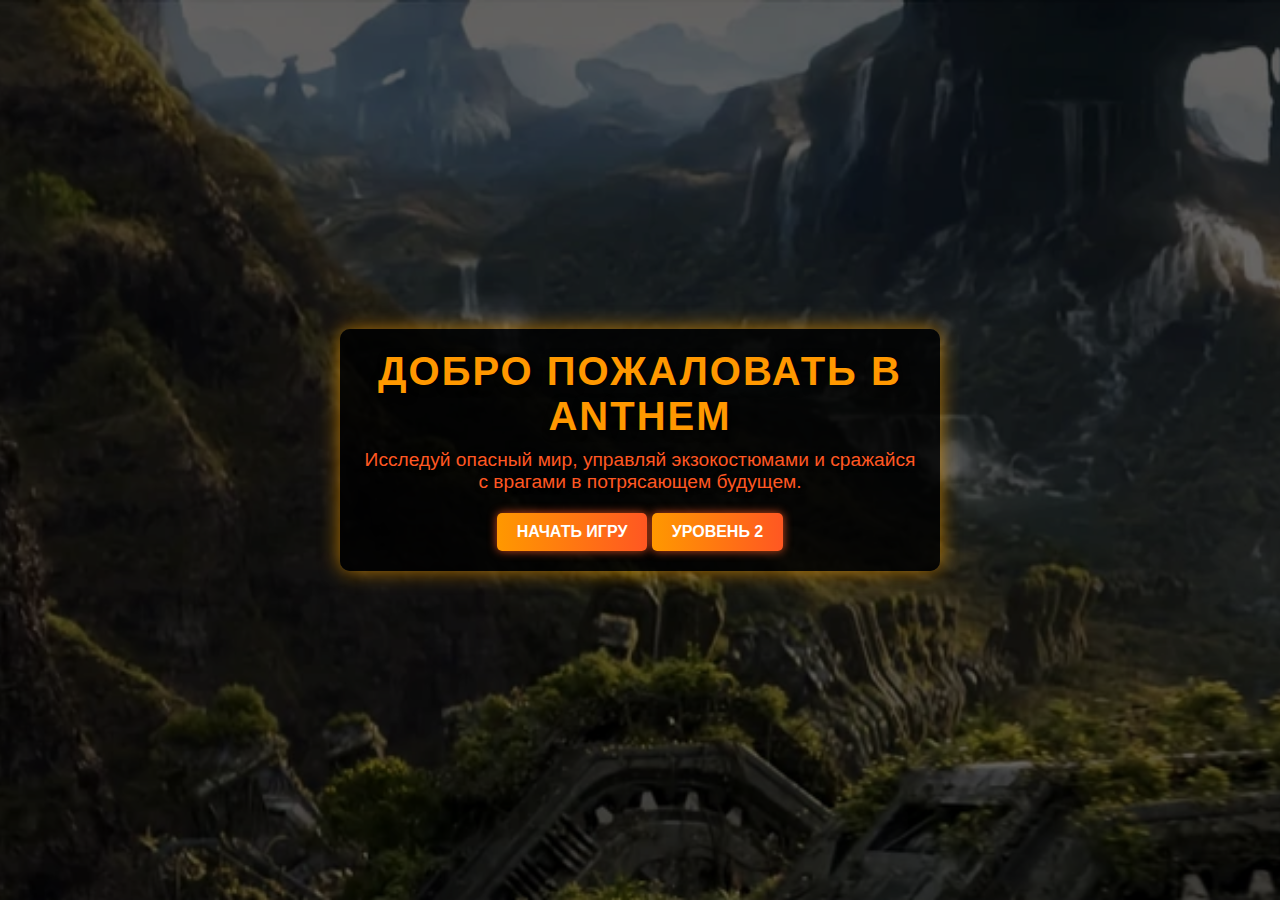
<file: index.html>
<!DOCTYPE html>
<html lang="ru">
<head>
    <meta charset="UTF-8">
    <meta name="viewport" content="width=device-width, initial-scale=1.0">
    <title>Anthem - Главная</title>
    <link rel="stylesheet" href="styles.css">
</head>
<body>
    <div class="overlay"></div>
    <div class="content">
        <h1>Добро пожаловать в Anthem</h1>
        <p>Исследуй опасный мир, управляй экзокостюмами и сражайся с врагами в потрясающем будущем.</p>
        <a href="dorr.html" class="btn">Начать игру</a>
        <a href="lavilun.html" class="btn">Уровень 2</a>

    </div>
</body>
</html>
</file>
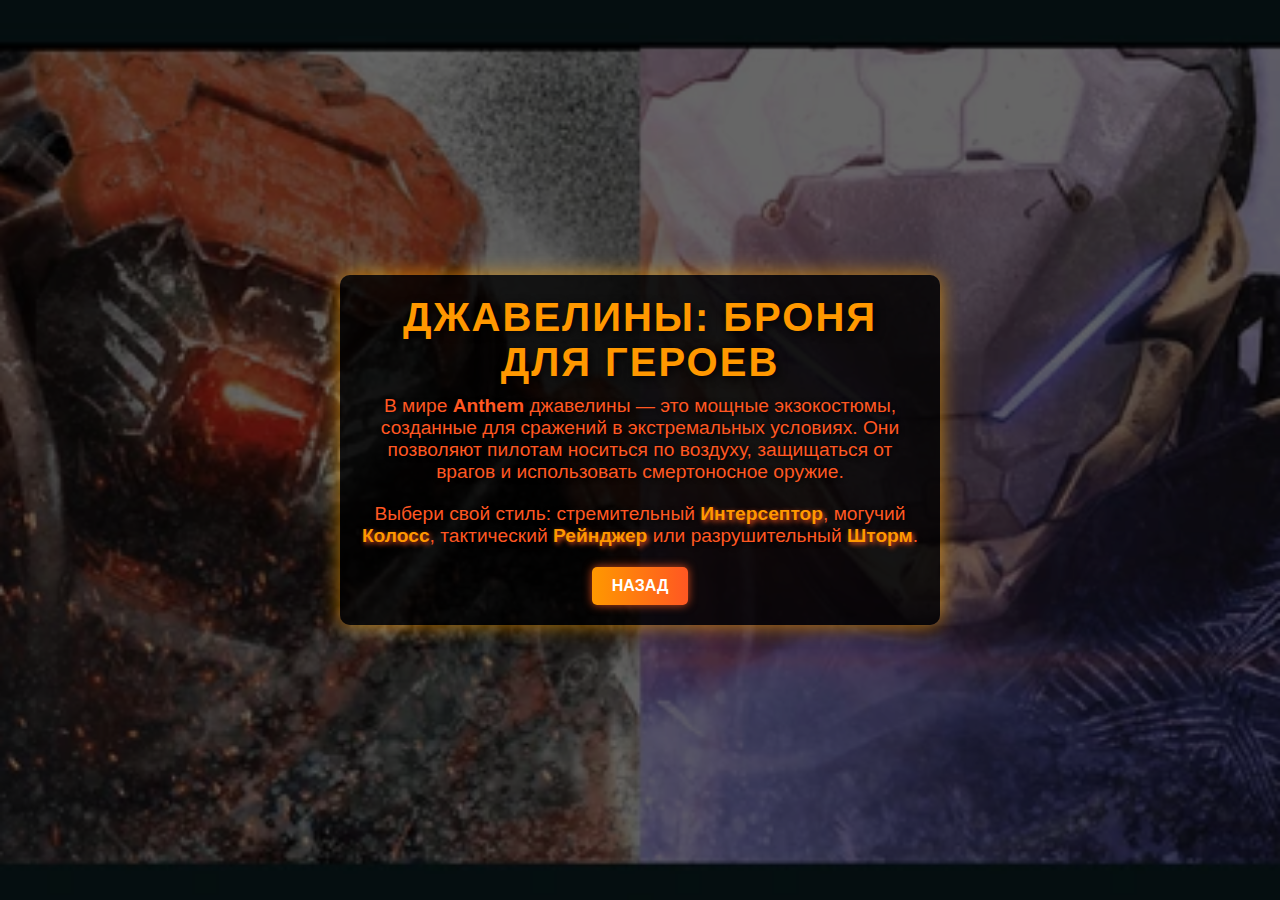
<file: dorr.html>
<!DOCTYPE html>
<html lang="ru">
<head>
    <meta charset="UTF-8">
    <meta name="viewport" content="width=device-width, initial-scale=1.0">
    <title>Anthem - Джавелины</title>
    <link rel="stylesheet" href="styles.css">
</head>
<body class="dorr-page">
    <div class="overlay"></div>
    <div class="content">
        <h1>Джавелины: Броня для героев</h1>
        <p>В мире <strong>Anthem</strong> джавелины — это мощные экзокостюмы, созданные для сражений в экстремальных условиях. 
        Они позволяют пилотам носиться по воздуху, защищаться от врагов и использовать смертоносное оружие.</p>
        <p>Выбери свой стиль: стремительный <span class="highlight">Интерсептор</span>, могучий <span class="highlight">Колосс</span>, тактический <span class="highlight">Рейнджер</span> или разрушительный <span class="highlight">Шторм</span>.</p>
        <a href="index.html" class="btn">Назад</a>
    </div>
</body>
</html>
</file>
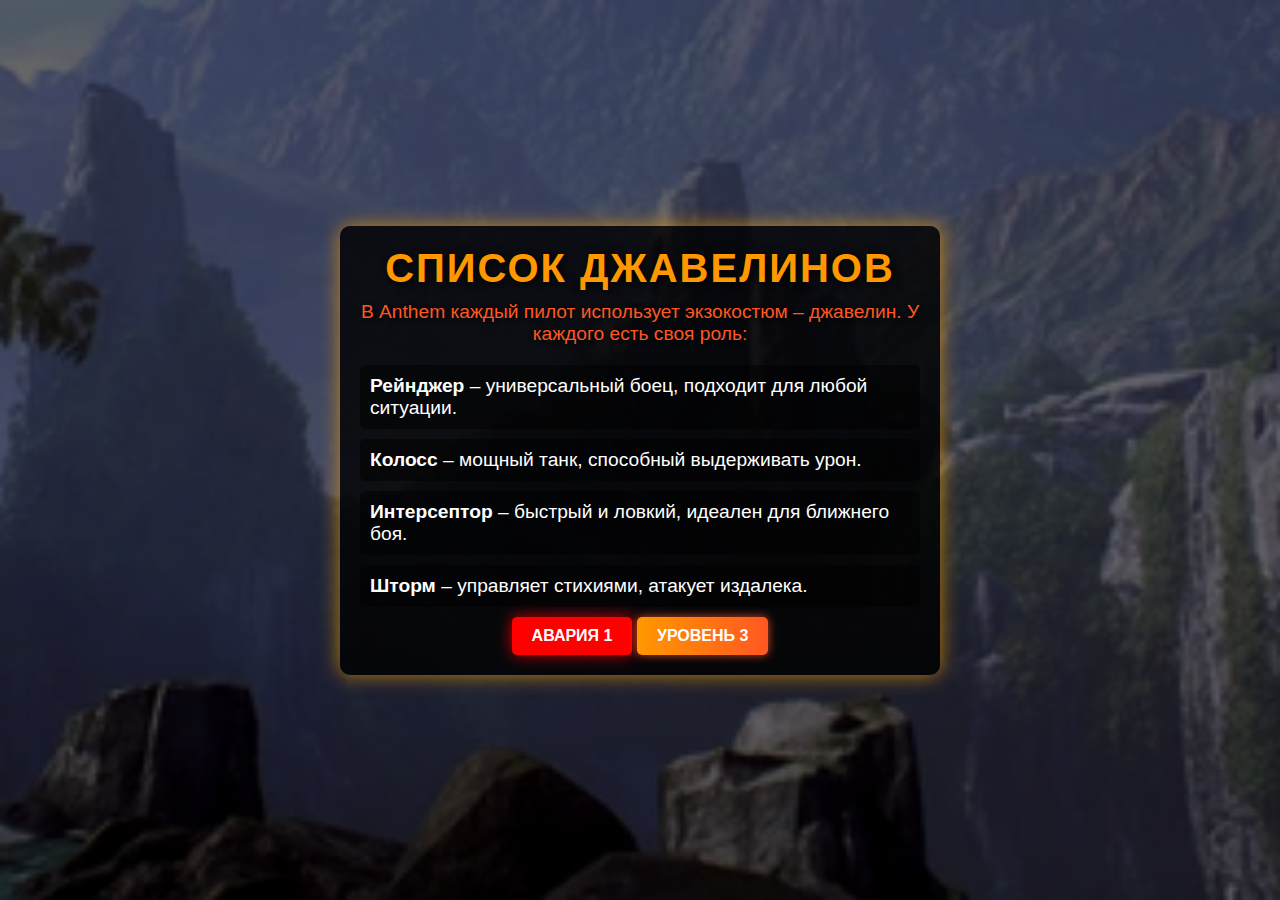
<file: lavilun.html>
<!DOCTYPE html>
<html lang="ru">
<head>
    <meta charset="UTF-8">
    <meta name="viewport" content="width=device-width, initial-scale=1.0">
    <title>Anthem - Джавелины</title>
    <link rel="stylesheet" href="styles.css">
</head>
<body class="level2-page">
    <div class="overlay"></div>
    <div class="content">
        <h1>Список джавелинов</h1>
        <p>В Anthem каждый пилот использует экзокостюм – джавелин. У каждого есть своя роль:</p>

        <ul class="javelin-list">
            <li><strong>Рейнджер</strong> – универсальный боец, подходит для любой ситуации.</li>
            <li><strong>Колосс</strong> – мощный танк, способный выдерживать урон.</li>
            <li><strong>Интерсептор</strong> – быстрый и ловкий, идеален для ближнего боя.</li>
            <li><strong>Шторм</strong> – управляет стихиями, атакует издалека.</li>
        </ul>

        <a href="index.html" class="btn danger">Авария 1</a>
        <a href="wearpoint.html" class="btn">Уровень 3</a>

    </div>
</body>
</html>
</file>
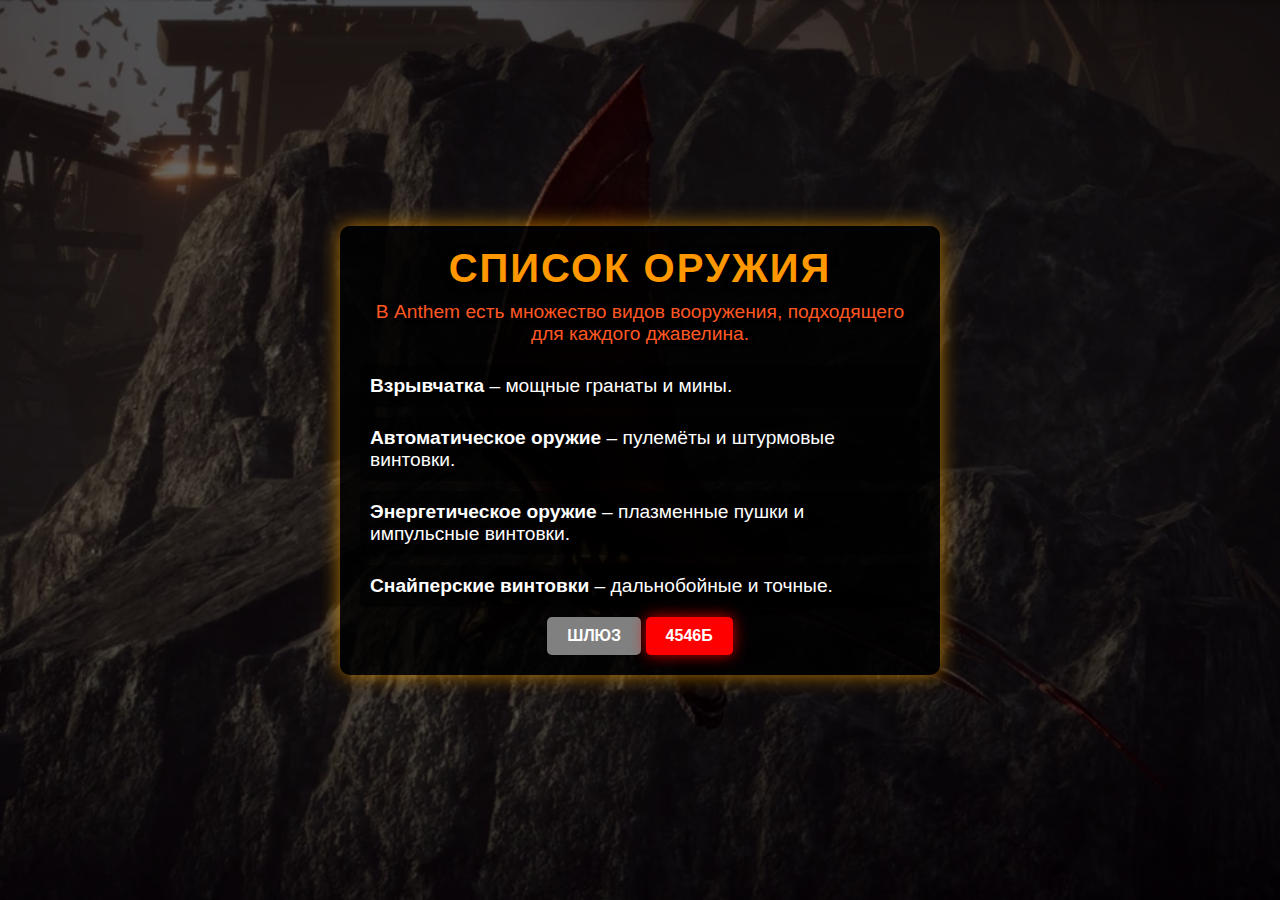
<file: wearpoint.html>
<!DOCTYPE html>
<html lang="ru">
<head>
    <meta charset="UTF-8">
    <meta name="viewport" content="width=device-width, initial-scale=1.0">
    <title>Anthem - Оружие</title>
    <link rel="stylesheet" href="styles.css">
</head>
<body class="wearpoint-page">
    <div class="overlay"></div>
    <div class="content">
        <h1>Список оружия</h1>
        <p>В Anthem есть множество видов вооружения, подходящего для каждого джавелина.</p>

        <ul class="weapon-list">
            <li><strong>Взрывчатка</strong> – мощные гранаты и мины.</li>
            <li><strong>Автоматическое оружие</strong> – пулемёты и штурмовые винтовки.</li>
            <li><strong>Энергетическое оружие</strong> – плазменные пушки и импульсные винтовки.</li>
            <li><strong>Снайперские винтовки</strong> – дальнобойные и точные.</li>
        </ul>

        <a href="#" class="btn disabled">Шлюз</a>
        <a href="index.html" class="btn danger">4546б</a>
    </div>
</body>
</html>
</file>
<file: styles.css>
* {
    margin: 0;
    padding: 0;
    box-sizing: border-box;
}

body {
    font-family: 'Orbitron', sans-serif;
    background: url('./img/Anthem_Coda_Banner.webp') no-repeat center center/cover;
    height: 100vh;
    display: flex;
    align-items: center;
    justify-content: center;
    text-align: center;
    color: #fff;
    position: relative;
}

.dorr-page {
    background: url('./img/Anthem_Javelin_Banner.webp') no-repeat center center/cover;
}

.overlay {
    position: absolute;
    top: 0;
    left: 0;
    width: 100%;
    height: 100%;
    background: rgba(0, 0, 0, 0.6);
}

.content {
    position: relative;
    z-index: 1;
    max-width: 600px;
    padding: 20px;
    background: rgba(0, 0, 0, 0.8);
    border-radius: 10px;
    box-shadow: 0 0 20px rgba(255, 165, 0, 0.7);
}
.level2-page {
    background: url('./img/Location_Region_Northern_Bastion_Header_Image.webp') no-repeat center center/cover;
}

.javelin-list {
    text-align: left;
    font-size: 1.2rem;
    list-style-type: none;
    margin-top: 10px;
}

.javelin-list li {
    margin-bottom: 10px;
    padding: 10px;
    background: rgba(0, 0, 0, 0.5);
    border-radius: 5px;
}

.btn.danger {
    background: red;
    box-shadow: 0 0 15px rgba(255, 0, 0, 0.8);
}

.btn.danger:hover {
    background: darkred;
    box-shadow: 0 0 20px rgba(255, 0, 0, 1);
}
.wearpoint-page {
    background: url('./img/Wyvern_1.webp') no-repeat center center/cover;
}

.weapon-list {
    text-align: left;
    font-size: 1.2rem;
    list-style-type: none;
    margin-top: 10px;
}

.weapon-list li {
    margin-bottom: 10px;
    padding: 10px;
    background: rgba(0, 0, 0, 0.5);
    border-radius: 5px;
}

.btn.disabled {
    background: gray;
    cursor: not-allowed;
    box-shadow: none;
}

.btn.danger {
    background: red;
    box-shadow: 0 0 15px rgba(255, 0, 0, 0.8);
}

.btn.danger:hover {
    background: darkred;
    box-shadow: 0 0 20px rgba(255, 0, 0, 1);
}

h1 {
    font-size: 2.5rem;
    text-transform: uppercase;
    letter-spacing: 2px;
    margin-bottom: 10px;
    color: #ff9800;
    text-shadow: 2px 2px 10px #000;
}

p {
    font-size: 1.2rem;
    margin-bottom: 20px;
    color: #ff5722;
    text-shadow: 1px 1px 5px #000;
}

.highlight {
    color: #ff9800;
    font-weight: bold;
    text-shadow: 2px 2px 5px rgba(255, 87, 34, 0.9);
}

.btn {
    display: inline-block;
    padding: 10px 20px;
    font-size: 1rem;
    font-weight: bold;
    color: #fff;
    text-transform: uppercase;
    text-decoration: none;
    background: linear-gradient(90deg, #ff9800, #ff5722);
    border-radius: 5px;
    transition: 0.3s ease-in-out;
    box-shadow: 0 0 10px rgba(255, 87, 34, 0.8);
}

.btn:hover {
    background: linear-gradient(90deg, #ff5722, #ff9800);
    box-shadow: 0 0 15px rgba(255, 152, 0, 1);
}
</file>
